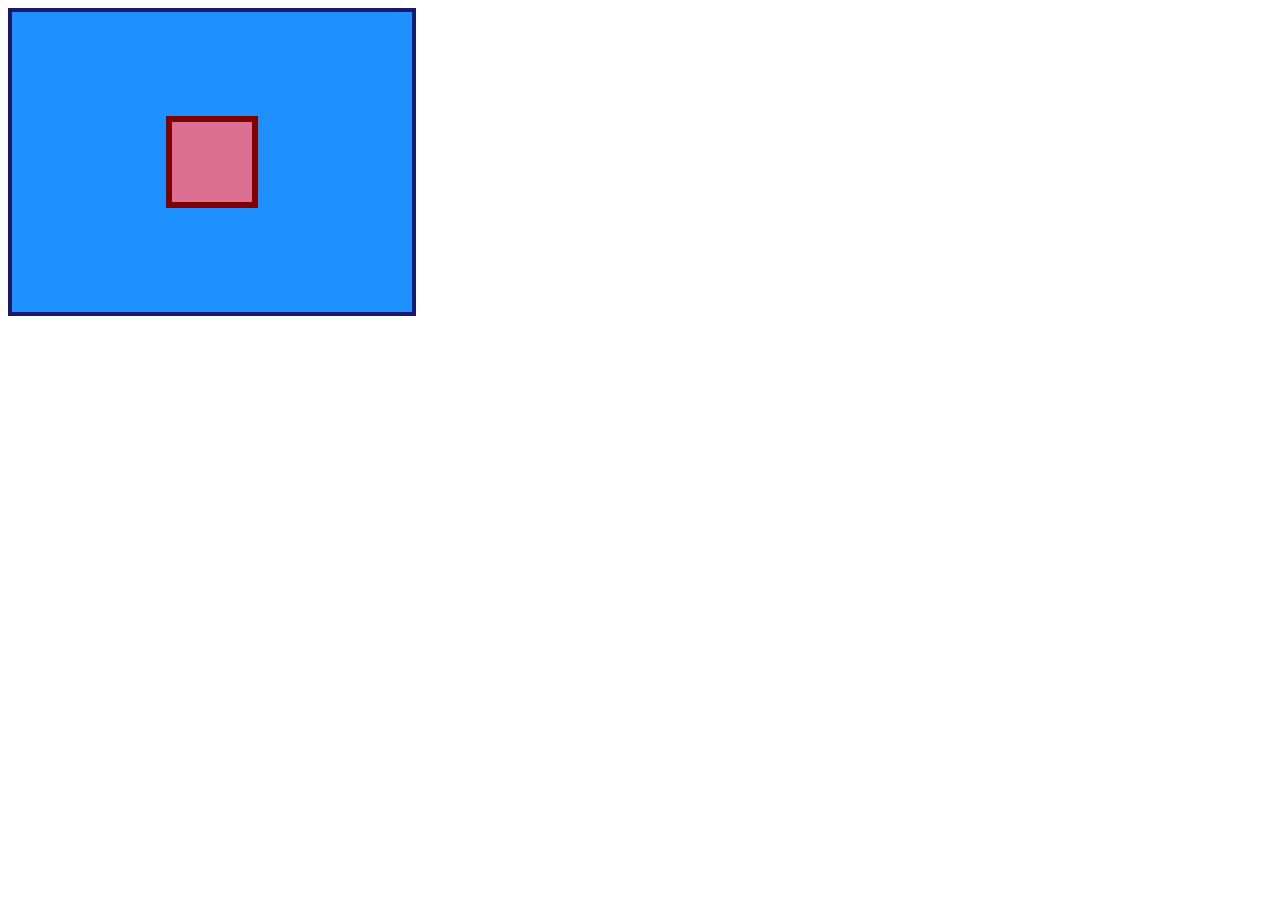
<file: flex/01-flex-center/index.html>
<!DOCTYPE html>
<html lang="en">
  <head>
    <meta charset="UTF-8">
    <meta http-equiv="X-UA-Compatible" content="IE=edge">
    <meta name="viewport" content="width=device-width, initial-scale=1.0">
    <title>CENTER THIS DIV</title>
    <link rel="stylesheet" href="style.css">
  </head>
  <body>
    <div class="container">
      <div class="box">
        <align-items: center ></align-items:></align-items>
      </div>
    </div>
  </body>
</html>
</file>
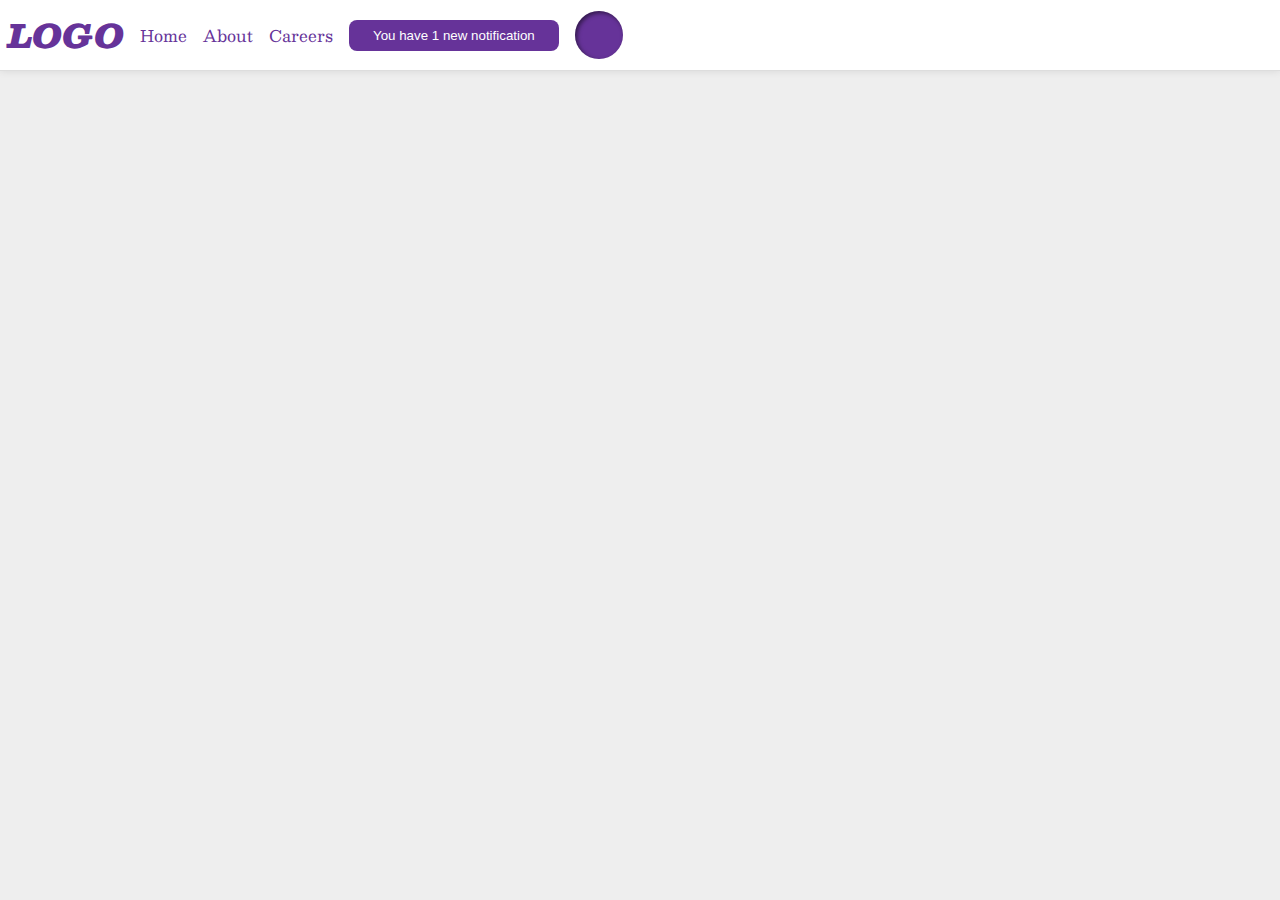
<file: flex/03-flex-header-2/index.html>
<!DOCTYPE html>
<html lang="en">
  <head>
    <meta charset="UTF-8">
    <meta http-equiv="X-UA-Compatible" content="IE=edge">
    <meta name="viewport" content="width=device-width, initial-scale=1.0">
    <title>Flex Header 2</title>
    <link rel="stylesheet" href="style.css">
  </head>
  <body>
    <div class="header">
      <div class="left">
      <div class="logo">
        LOGO
      </div>
      <ul class="links">
        <li><a href="google.com">Home</a></li>
        <li><a href="google.com">About</a></li>
        <li><a href="google.com">Careers</a></li>
      </ul>
    <div>
      <div class="right">
        <button class="notifications">
          You have 1 new notification
        </button>
        <div class="profile-image"></div>
      </div>
    </div>
  </body>
</html>
</file>
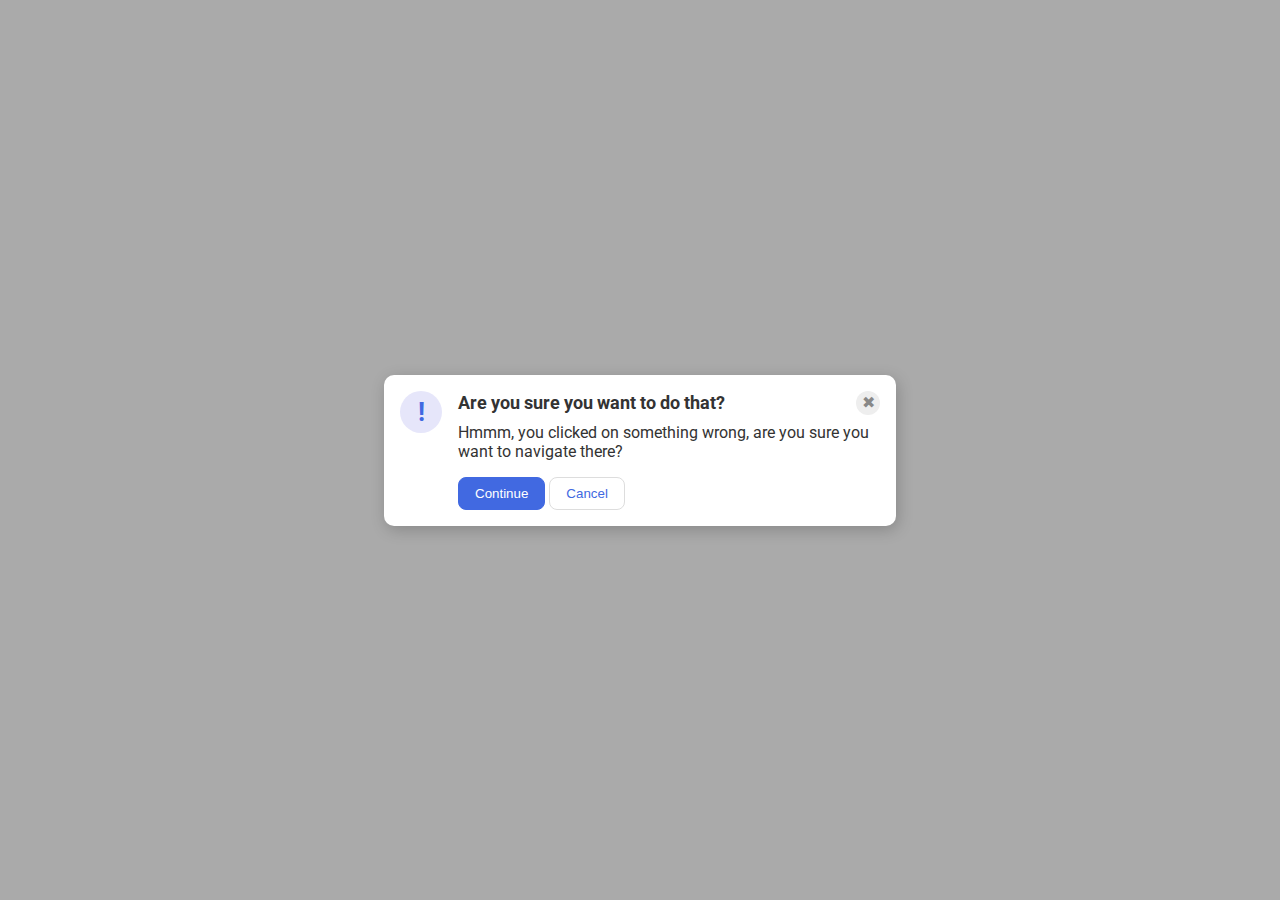
<file: flex/05-flex-modal/index.html>
<!DOCTYPE html>
<html lang="en">
  <head>
    <meta charset="UTF-8">
    <meta http-equiv="X-UA-Compatible" content="IE=edge">
    <meta name="viewport" content="width=device-width, initial-scale=1.0">
    <link rel="stylesheet" href="style.css">
    <title>Modal</title>
  </head>
  <body>
    <div class="modal">
      <div class="icon">!</div>
      <div class="container">
        <div class="header">Are you sure you want to do that?
          <div class="close-button">✖</div>
        </div>
        <div class="text">Hmmm, you clicked on something wrong, are you sure you want to navigate there?</div>
        <button class="continue">Continue</button>
        <button class="cancel">Cancel</button>
      </div>
    </div>
  </body>
</html>
</file>
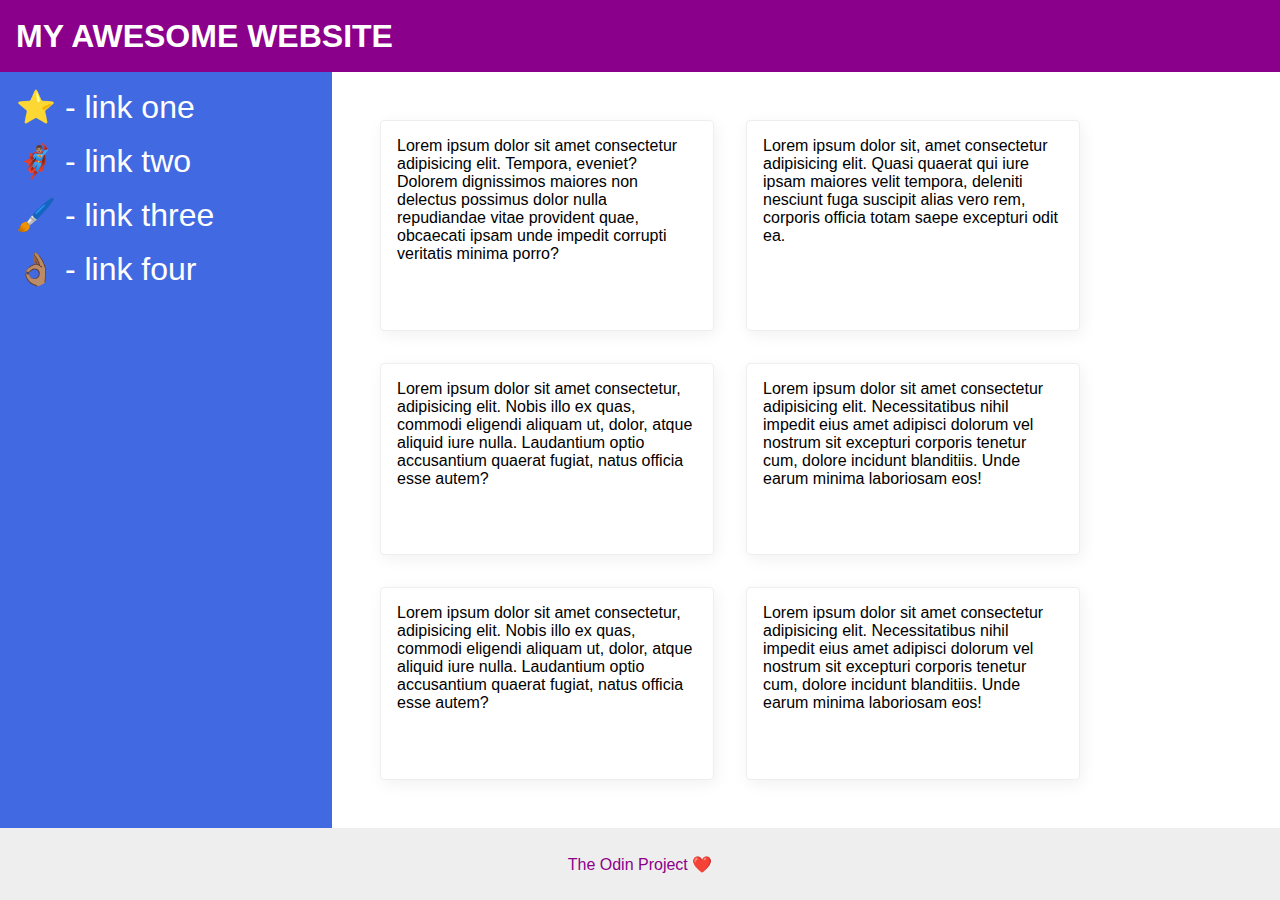
<file: flex/07-flex-layout-2/index.html>
<!DOCTYPE html>
<html lang="en">

<head>
  <meta charset="UTF-8">
  <meta http-equiv="X-UA-Compatible" content="IE=edge">
  <meta name="viewport" content="width=device-width, initial-scale=1.0">
  <title>The Holy Grail</title>
  <link rel="stylesheet" href="style.css">
</head>

<body>
  <div class="header">
    MY AWESOME WEBSITE
  </div>
  <div class="body">
    <div class="sidebar">
      <ul>
        <li><a href="#">⭐ - link one</a></li>
        <li><a href="#">🦸🏽‍♂️ - link two</a></li>
        <li><a href="#">🖌️ - link three</a></li>
        <li><a href="#">👌🏽 - link four</a></li>
      </ul>
    </div>
    <div class="container">
      <div class="card">Lorem ipsum dolor sit amet consectetur adipisicing elit. Tempora, eveniet? Dolorem dignissimos
        maiores non delectus possimus dolor nulla repudiandae vitae provident quae, obcaecati ipsam unde impedit
        corrupti veritatis minima porro?</div>
      <div class="card">Lorem ipsum dolor sit, amet consectetur adipisicing elit. Quasi quaerat qui iure ipsam maiores
        velit tempora, deleniti nesciunt fuga suscipit alias vero rem, corporis officia totam saepe excepturi odit ea.
      </div>
      <div class="card">Lorem ipsum dolor sit amet consectetur, adipisicing elit. Nobis illo ex quas, commodi eligendi
        aliquam ut, dolor, atque aliquid iure nulla. Laudantium optio accusantium quaerat fugiat, natus officia esse
        autem?</div>
      <div class="card">Lorem ipsum dolor sit amet consectetur adipisicing elit. Necessitatibus nihil impedit eius amet
        adipisci dolorum vel nostrum sit excepturi corporis tenetur cum, dolore incidunt blanditiis. Unde earum minima
        laboriosam eos!</div>
      <div class="card">Lorem ipsum dolor sit amet consectetur, adipisicing elit. Nobis illo ex quas, commodi eligendi
        aliquam ut, dolor, atque aliquid iure nulla. Laudantium optio accusantium quaerat fugiat, natus officia esse
        autem?</div>
      <div class="card">Lorem ipsum dolor sit amet consectetur adipisicing elit. Necessitatibus nihil impedit eius amet
        adipisci dolorum vel nostrum sit excepturi corporis tenetur cum, dolore incidunt blanditiis. Unde earum minima
        laboriosam eos!</div>
    </div>
  </div>
  <div class="footer">
    The Odin Project ❤️
  </div>
</body>

</html>
</file>
<file: flex/01-flex-center/style.css>
.container {
  background: dodgerblue;
  border: 4px solid midnightblue;
  width: 400px;
  height: 300px;
}

.box {
  background: palevioletred;
  font-weight: bold;
  text-align: center;
  border: 6px solid maroon;
  width: 80px;
  height: 80px;
}

.container {
  display: flex;
  align-items: center;
  justify-content: center;
}
</file>
<file: flex/03-flex-header-2/style.css>
/* this is some magical font-importing.  
you'll learn about it later. */
@import url('https://fonts.googleapis.com/css2?family=Besley:ital,wght@0,400;1,900&display=swap');

body {
  margin: 0;
  background: #eee;
  font-family: Besley, serif;
}

.header {
  background: white;
  border-bottom: 1px solid #ddd;
  box-shadow: 0 0 8px rgba(0,0,0,.1);
  display: flex;
  justify-content: space-between;
  padding: 8px;
}

.profile-image {
  background: rebeccapurple;
  box-shadow: inset 2px 2px 4px rgba(0,0,0,.5);
  border-radius: 50%;
  width: 48px;
  height: 48px;
}

.logo {
  color: rebeccapurple;
  font-size: 32px;
  font-weight: 900;
  font-style: italic;
}

button {
  border: none;
  border-radius: 8px;
  background: rebeccapurple;
  color: white;
  padding: 8px 24px;
}

a {
  /* this removes the line under our links */
  text-decoration: none;
  color: rebeccapurple;
}

ul {
  list-style-type: none;
  display: flex;
  margin: 0;
  padding: 0;
  gap: 16px;
}

.left, .right {
  display: flex;
  align-items: center;
  gap: 16px;
}
</file>
<file: flex/05-flex-modal/style.css>
@import url('https://fonts.googleapis.com/css2?family=Roboto:wght@400;700&display=swap');

html, body {
  height: 100%;
}

body {
  font-family: Roboto, sans-serif;
  margin: 0;
  background: #aaa;
  color: #333;
  /* I'll give you this one for free */
  display: flex;
  align-items: center;
  justify-content: center;
}

.header {
  display: flex;
  align-items: center;
  justify-content: space-between;
  font-size: 18px;
  font-weight: 700;
  margin-bottom: 8px;
}

.modal {
  background: white;
  border-radius: 10px;
  box-shadow: 2px 4px 16px rgba(0,0,0,.2);
  display: flex;
  gap: 1rem;
  padding: 1rem;
  width: 480px;
}

.icon {
  color: royalblue;
  font-size: 26px;
  font-weight: 700;
  flex-shrink: 0;
  background: lavender;
  width: 42px;
  height: 42px;
  border-radius: 50%;
  display: flex;
  align-items: center;
  justify-content: center;
}

.text {
  margin-bottom: 1rem;
}

.close-button {
  background: #eee;
  border-radius: 50%;
  color: #888;
  font-weight: 400;
  font-size: 16px;
  height: 24px;
  width: 24px;
  display: flex;
  align-items: center;
  justify-content: center;
}

button {
  border-radius: 8px;
  padding: 8px 16px;
}

button.continue {
  background: royalblue;
  border: 1px solid royalblue;
  color: white;
}

button.cancel {
  background: white;
  border: 1px solid #ddd;
  color: royalblue;
}
</file>
<file: flex/07-flex-layout-2/style.css>
body {
  display: flex;
  flex-direction: column;
  font-family: -apple-system, BlinkMacSystemFont, 'Segoe UI', Roboto, Oxygen, Ubuntu, Cantarell, 'Open Sans', 'Helvetica Neue', sans-serif;
  margin: 0;
  min-height: 100vh;
}

.body {
  flex: 1;
  display: flex;
}

.header {
  align-items: center;
  display: flex;
  height: 72px;
  background: darkmagenta;
  color: white;
  padding: 0 1rem;
  font-size: 2rem;
  font-weight: 900;
}

.footer {
  align-items: center;
  display: flex;
  height: 72px;
  background: #eee;
  color: darkmagenta;
  justify-content: center;
}

.sidebar {
  flex-shrink: 0;
  width: 300px;
  background: royalblue;
  padding: 1rem;
}

.card {
  border: 1px solid #eee;
  box-shadow: 2px 4px 16px rgba(0,0,0,.06);
  border-radius: 4px;
  padding: 16px;
  margin: 16px;
  width: 300px;
}

ul {
  list-style-type: none;
  margin: 0;
  padding: 0;
}

li {
  margin-bottom: 1rem;
}

a {
  color: white;
  text-decoration: none;
  font-size: 2rem;
}

.container {
  padding: 32px;
  display: flex;
  flex-wrap: wrap;
}
</file>
